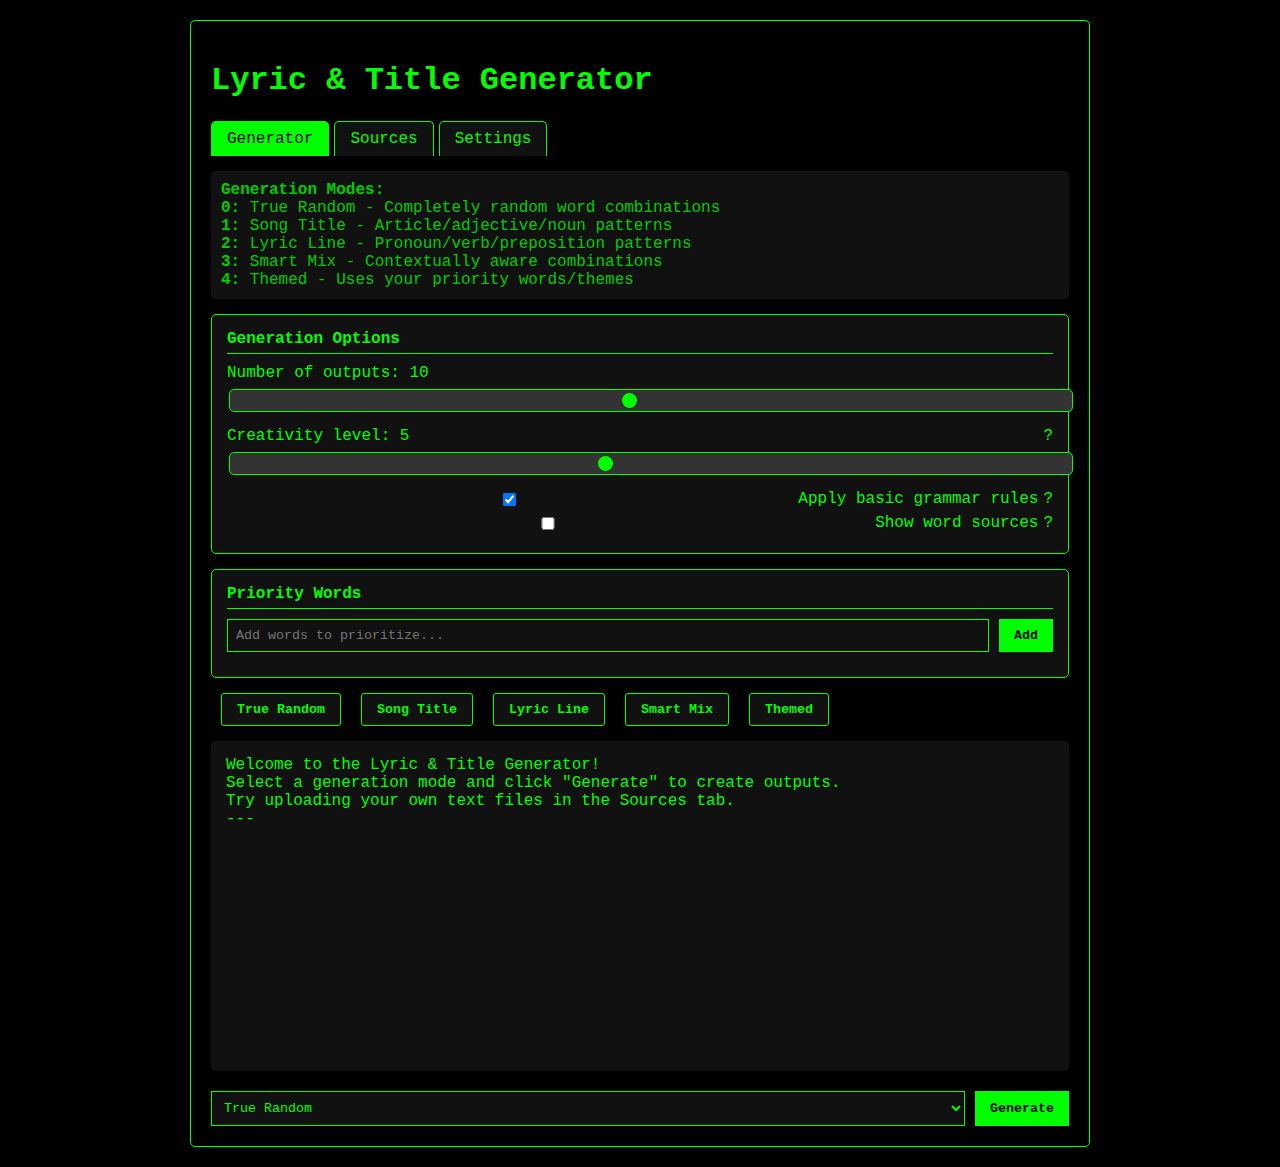
<file: songtitlegen.html>
<!DOCTYPE html>
<html lang="en">
<head>
    <meta charset="UTF-8">
    <meta name="viewport" content="width=device-width, initial-scale=1.0">
    <title>Lyric & Title Generator</title>
    <style>
        body {
            font-family: 'Courier New', monospace;
            background-color: #000;
            color: #0f0;
            max-width: 900px;
            margin: 0 auto;
            padding: 20px;
        }
        
        .container {
            border: 1px solid #0f0;
            padding: 20px;
            border-radius: 5px;
        }
        
        .output-area {
            min-height: 300px;
            max-height: 500px;
            background-color: #111;
            padding: 15px;
            margin-bottom: 20px;
            border-radius: 5px;
            white-space: pre-wrap;
            overflow-y: auto;
        }
        
        .input-area {
            display: flex;
            margin-top: 10px;
        }
        
        input, select {
            flex-grow: 1;
            background-color: #111;
            color: #0f0;
            border: 1px solid #0f0;
            padding: 8px;
            font-family: 'Courier New', monospace;
        }
        
        button {
            background-color: #0f0;
            color: #000;
            border: none;
            padding: 8px 15px;
            margin-left: 10px;
            cursor: pointer;
            font-family: 'Courier New', monospace;
            font-weight: bold;
            transition: all 0.2s;
        }
        
        button:hover {
            background-color: #00ff99;
            transform: scale(1.05);
        }
        
        .title {
            margin-bottom: 5px;
            font-weight: bold;
        }
        
        .instructions {
            margin-bottom: 15px;
            color: #0c0;
            background-color: #111;
            padding: 10px;
            border-radius: 5px;
        }
        
        .mode-buttons {
            display: flex;
            flex-wrap: wrap;
            gap: 10px;
            margin-bottom: 15px;
        }
        
        .mode-button {
            background-color: #111;
            color: #0f0;
            border: 1px solid #0f0;
            padding: 8px 15px;
            cursor: pointer;
            font-family: 'Courier New', monospace;
            border-radius: 3px;
            transition: all 0.2s;
        }
        
        .mode-button:hover {
            background-color: #0f0;
            color: #000;
            transform: scale(1.05);
        }
        
        .panel {
            background-color: #111;
            border: 1px solid #0f0;
            border-radius: 5px;
            padding: 15px;
            margin-bottom: 15px;
        }
        
        .panel-title {
            font-weight: bold;
            margin-bottom: 10px;
            color: #0f0;
            border-bottom: 1px solid #0f0;
            padding-bottom: 5px;
        }
        
        .file-upload {
            display: flex;
            flex-direction: column;
            gap: 10px;
        }
        
        .file-list {
            max-height: 150px;
            overflow-y: auto;
            margin-top: 10px;
        }
        
        .file-item {
            display: flex;
            justify-content: space-between;
            align-items: center;
            padding: 5px;
            border-bottom: 1px dashed #0f0;
        }
        
        .file-item:last-child {
            border-bottom: none;
        }
        
        .file-remove {
            color: #ff3333;
            cursor: pointer;
            font-weight: bold;
        }
        
        .tabs {
            display: flex;
            margin-bottom: 15px;
        }
        
        .tab {
            padding: 8px 15px;
            cursor: pointer;
            background-color: #111;
            color: #0f0;
            border: 1px solid #0f0;
            border-bottom: none;
            border-radius: 5px 5px 0 0;
            margin-right: 5px;
        }
        
        .tab.active {
            background-color: #0f0;
            color: #000;
        }
        
        .tab-content {
            display: none;
        }
        
        .tab-content.active {
            display: block;
        }
        
        .slider-container {
            margin: 10px 0;
        }
        
        .slider-label {
            display: flex;
            justify-content: space-between;
            margin-bottom: 5px;
        }
        
        .slider {
            width: 100%;
            -webkit-appearance: none;
            appearance: none;
            height: 5px;
            border-radius: 5px;
            background: #333;
            outline: none;
        }
        
        .slider::-webkit-slider-thumb {
            -webkit-appearance: none;
            appearance: none;
            width: 15px;
            height: 15px;
            border-radius: 50%;
            background: #0f0;
            cursor: pointer;
        }
        
        .slider::-moz-range-thumb {
            width: 15px;
            height: 15px;
            border-radius: 50%;
            background: #0f0;
            cursor: pointer;
        }
        
        .priority-words {
            display: flex;
            flex-wrap: wrap;
            gap: 5px;
            margin-top: 10px;
        }
        
        .priority-word {
            background-color: #0f0;
            color: #000;
            padding: 3px 8px;
            border-radius: 10px;
            display: flex;
            align-items: center;
        }
        
        .priority-word span {
            margin-left: 5px;
            cursor: pointer;
        }
        
        .dropdown-container {
            position: relative;
            display: inline-block;
            width: 100%;
        }
        
        .dropdown {
            width: 100%;
            padding: 8px;
            background-color: #111;
            color: #0f0;
            border: 1px solid #0f0;
            cursor: pointer;
        }
        
        .dropdown-content {
            display: none;
            position: absolute;
            background-color: #111;
            width: 100%;
            border: 1px solid #0f0;
            z-index: 1;
            max-height: 200px;
            overflow-y: auto;
        }
        
        .dropdown-item {
            padding: 8px;
            cursor: pointer;
        }
        
        .dropdown-item:hover {
            background-color: #222;
        }
        
        .checkbox-container {
            display: flex;
            align-items: center;
            margin: 5px 0;
        }
        
        .checkbox-container input {
            margin-right: 10px;
        }
        
        .tooltip {
            position: relative;
            display: inline-block;
            margin-left: 5px;
            cursor: help;
        }
        
        .tooltip .tooltiptext {
            visibility: hidden;
            width: 200px;
            background-color: #333;
            color: #0f0;
            text-align: center;
            border-radius: 5px;
            padding: 5px;
            position: absolute;
            z-index: 1;
            bottom: 125%;
            left: 50%;
            margin-left: -100px;
            opacity: 0;
            transition: opacity 0.3s;
        }
        
        .tooltip:hover .tooltiptext {
            visibility: visible;
            opacity: 1;
        }
        
        @keyframes glitch {
            0% { transform: translate(0) }
            20% { transform: translate(-2px, 2px) }
            40% { transform: translate(-2px, -2px) }
            60% { transform: translate(2px, 2px) }
            80% { transform: translate(2px, -2px) }
            100% { transform: translate(0) }
        }
        
        .glitch-effect {
            animation: glitch 0.3s linear;
        }
        
        .source-badge {
            display: inline-block;
            background-color: #333;
            color: #0f0;
            padding: 2px 5px;
            border-radius: 3px;
            font-size: 0.8em;
            margin-left: 5px;
        }
    </style>
</head>
<body>
    <div class="container">
        <h1>Lyric & Title Generator</h1>
        
        <div class="tabs">
            <div class="tab active" data-tab="generator">Generator</div>
            <div class="tab" data-tab="sources">Sources</div>
            <div class="tab" data-tab="settings">Settings</div>
        </div>
        
        <div class="tab-content active" id="generator-tab">
            <div class="instructions">
                <strong>Generation Modes:</strong><br>
                <strong>0:</strong> True Random - Completely random word combinations<br>
                <strong>1:</strong> Song Title - Article/adjective/noun patterns<br>
                <strong>2:</strong> Lyric Line - Pronoun/verb/preposition patterns<br>
                <strong>3:</strong> Smart Mix - Contextually aware combinations<br>
                <strong>4:</strong> Themed - Uses your priority words/themes
            </div>
            
            <div class="panel">
                <div class="panel-title">Generation Options</div>
                <div class="slider-container">
                    <div class="slider-label">
                        <span>Number of outputs: <span id="output-count-value">10</span></span>
                    </div>
                    <input type="range" min="1" max="20" value="10" class="slider" id="output-count">
                </div>
                
                <div class="slider-container">
                    <div class="slider-label">
                        <span>Creativity level: <span id="creativity-value">5</span></span>
                        <div class="tooltip">?
                            <span class="tooltiptext">Higher values produce more unusual combinations</span>
                        </div>
                    </div>
                    <input type="range" min="1" max="10" value="5" class="slider" id="creativity">
                </div>
                
                <div class="checkbox-container">
                    <input type="checkbox" id="grammar-check" checked>
                    <label for="grammar-check">Apply basic grammar rules</label>
                    <div class="tooltip">?
                        <span class="tooltiptext">Ensures outputs follow basic grammar patterns</span>
                    </div>
                </div>
                
                <div class="checkbox-container">
                    <input type="checkbox" id="show-source">
                    <label for="show-source">Show word sources</label>
                    <div class="tooltip">?
                        <span class="tooltiptext">Displays which source file each word came from</span>
                    </div>
                </div>
            </div>
            
            <div class="panel">
                <div class="panel-title">Priority Words</div>
                <div class="input-area">
                    <input type="text" id="priority-input" placeholder="Add words to prioritize...">
                    <button id="add-priority">Add</button>
                </div>
                <div class="priority-words" id="priority-words-container">
                    <!-- Priority words will be added here -->
                </div>
            </div>
            
            <div class="mode-buttons">
                <button class="mode-button" data-mode="0">True Random</button>
                <button class="mode-button" data-mode="1">Song Title</button>
                <button class="mode-button" data-mode="2">Lyric Line</button>
                <button class="mode-button" data-mode="3">Smart Mix</button>
                <button class="mode-button" data-mode="4">Themed</button>
            </div>
            
            <div id="output" class="output-area"></div>
            <div class="input-area">
                <select id="generation-mode">
                    <option value="0">True Random</option>
                    <option value="1">Song Title</option>
                    <option value="2">Lyric Line</option>
                    <option value="3">Smart Mix</option>
                    <option value="4">Themed</option>
                </select>
                <button id="submitBtn">Generate</button>
            </div>
        </div>
        
        <div class="tab-content" id="sources-tab">
            <div class="panel">
                <div class="panel-title">Upload Text Sources</div>
                <div class="file-upload">
                    <input type="file" id="file-upload" accept=".txt" multiple>
                    <button id="upload-btn">Upload Files</button>
                    <div class="instructions">
                        Upload .txt files containing lyrics, song titles, or any text you want to use for generation.
                        <br>Each file will be treated as a separate source.
                    </div>
                </div>
                <div class="file-list" id="file-list">
                    <div class="file-item">
                        <span>Default Lyrics (embedded)</span>
                        <span class="file-remove" data-id="default">×</span>
                    </div>
                </div>
            </div>
            
            <div class="panel">
                <div class="panel-title">Source Weights</div>
                <div id="source-weights">
                    <div class="slider-container">
                        <div class="slider-label">
                            <span>Default Lyrics: <span id="default-weight-value">100%</span></span>
                        </div>
                        <input type="range" min="0" max="100" value="100" class="slider source-weight" data-source="default">
                    </div>
                </div>
            </div>
        </div>
        
        <div class="tab-content" id="settings-tab">
            <div class="panel">
                <div class="panel-title">Generation Settings</div>
                
                <div class="checkbox-container">
                    <input type="checkbox" id="capitalize" checked>
                    <label for="capitalize">Capitalize first letter</label>
                </div>
                
                <div class="checkbox-container">
                    <input type="checkbox" id="filter-duplicates" checked>
                    <label for="filter-duplicates">Filter duplicate words</label>
                </div>
                
                <div class="checkbox-container">
                    <input type="checkbox" id="add-punctuation">
                    <label for="add-punctuation">Add random punctuation</label>
                </div>
                
                <div class="slider-container">
                    <div class="slider-label">
                        <span>Min words per output: <span id="min-words-value">3</span></span>
                    </div>
                    <input type="range" min="1" max="10" value="3" class="slider" id="min-words">
                </div>
                
                <div class="slider-container">
                    <div class="slider-label">
                        <span>Max words per output: <span id="max-words-value">7</span></span>
                    </div>
                    <input type="range" min="3" max="15" value="7" class="slider" id="max-words">
                </div>
            </div>
            
            <div class="panel">
                <div class="panel-title">Export/Import</div>
                <button id="export-settings">Export Settings</button>
                <button id="import-settings">Import Settings</button>
                <div class="instructions">
                    Export your current settings and sources to a file, or import previously saved settings.
                </div>
            </div>
        </div>
    </div>

    <script src="song_title_generator.js"></script>
</body>
</html>
</file>
